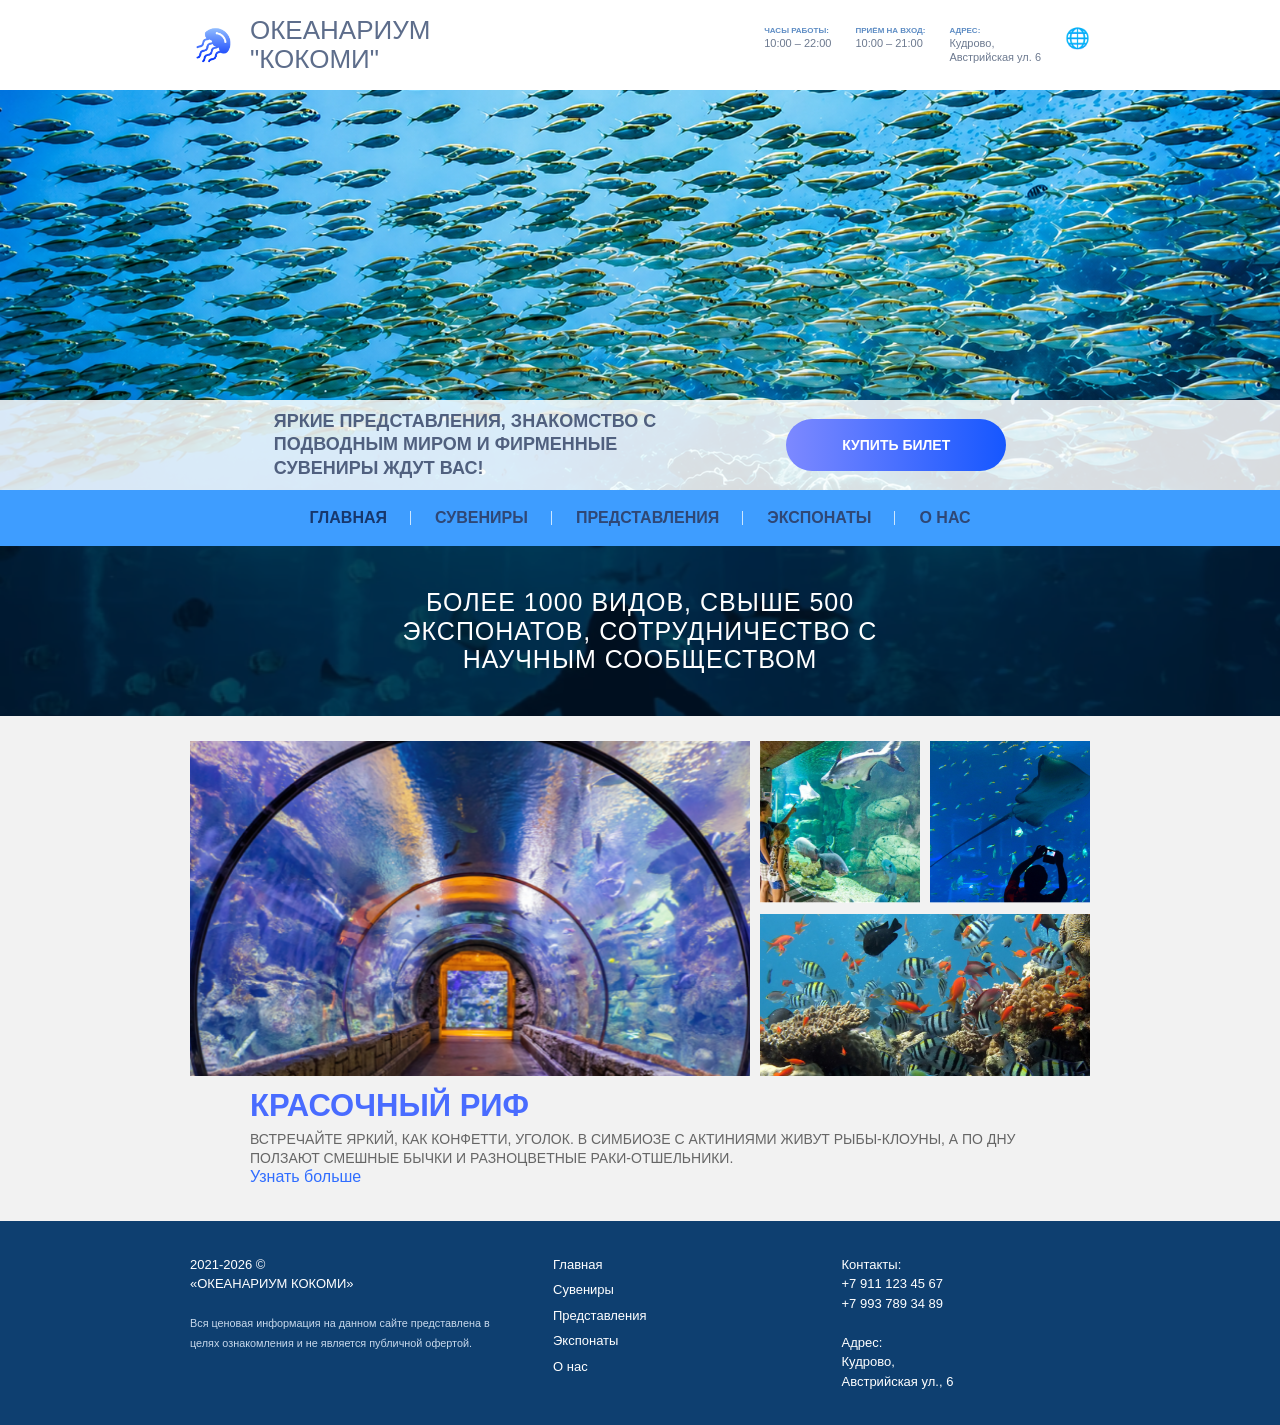
<file: index.html>
<!DOCTYPE html>
<html lang="ru">
<head>
    <meta charset="UTF-8">
    <meta
        name="viewport"
        content="width=device-width, initial-scale=1.0"
    >
    <title>Океанариум Кокоми</title>

    <link rel="stylesheet" href="style.css">
</head>
<body>
    <!-- HEADER -->

    <header class="header">
        <div class="container header__container">

            <div class="logo">
                <img src="icon.png" alt="">
                <div class="logo__text">
                    ОКЕАНАРИУМ<br>
                    "КОКОМИ"
                </div>
            </div>

            <div class="header__info">
                <div class="info-item">
                    <span>ЧАСЫ РАБОТЫ:</span>
                    <p>10:00 – 22:00</p>
                </div>

                <div class="info-item">
                    <span>ПРИЁМ НА ВХОД:</span>
                    <p>10:00 – 21:00</p>
                </div>

                <div class="info-item">
                    <span>АДРЕС:</span>
                    <p>Кудрово,<br>Австрийская ул. 6</p>
                </div>

                <button class="lang-button">
                    🌐
                </button>
            </div>

        </div>
    </header>

    <!-- HERO -->

    <section class="hero">

        <img
            src="fish.png"
            alt=""
            class="hero__image"
        >

        <div class="hero__content">

            <div class="hero__text">
                ЯРКИЕ ПРЕДСТАВЛЕНИЯ, ЗНАКОМСТВО С<br>
                ПОДВОДНЫМ МИРОМ И ФИРМЕННЫЕ<br>
                СУВЕНИРЫ ЖДУТ ВАС!
            </div>

            <a href="bilet.html" class="hero__button">
                КУПИТЬ БИЛЕТ
            </a>

        </div>

    </section>

    <!-- NAVIGATION -->

    <nav class="navigation">

        <div class="container nav__container">

            <a href="#" class="active">ГЛАВНАЯ</a>
            <a href="souvenirs.html">СУВЕНИРЫ</a>
            <a href="shows.html">ПРЕДСТАВЛЕНИЯ</a>
            <a href="exponates.html">ЭКСПОНАТЫ</a>
            <a href="about.html">О НАС</a>

        </div>

    </nav>

    <!-- INFO SECTION -->

    <section class="banner">

        <div class="banner__overlay">

            <h2>
                БОЛЕЕ 1000 ВИДОВ, СВЫШЕ 500<br>
                ЭКСПОНАТОВ, СОТРУДНИЧЕСТВО С<br>
                НАУЧНЫМ СООБЩЕСТВОМ
            </h2>

        </div>

    </section>

    <!-- GALLERY -->

    <section class="gallery">

        <div class="container gallery__container">

            <div class="gallery-left">
                <img src="tunnel.PNG">
            </div>

            <div class="gallery-right">

                <img src="fish-1.PNG">
                <img src="fish-2.PNG">
                <img
                    src="fish-3.PNG"
                    class="wide"
                >

            </div>

        </div>

        <div class="gallery-description">

            <h3>КРАСОЧНЫЙ РИФ</h3>

            <p>
                ВСТРЕЧАЙТЕ ЯРКИЙ, КАК КОНФЕТТИ, УГОЛОК.
                В СИМБИОЗЕ С АКТИНИЯМИ ЖИВУТ РЫБЫ-КЛОУНЫ,
                А ПО ДНУ ПОЛЗАЮТ СМЕШНЫЕ БЫЧКИ И РАЗНОЦВЕТНЫЕ
                РАКИ-ОТШЕЛЬНИКИ.
            </p>

            <a href="exponates.html">Узнать больше</a>

        </div>

    </section>

    <!-- FOOTER -->

    <footer class="footer">

        <div class="container footer__container">

            <div class="footer-column">

                <p>2021-2026 ©</p>
                <p>«ОКЕАНАРИУМ КОКОМИ»</p>

                <br>

                <small>
                    Вся ценовая информация на данном сайте
                    представлена в целях ознакомления и не
                    является публичной офертой.
                </small>

            </div>

            <div class="footer-column">

                <a href="#">Главная</a>
                <a href="souvenirs.html">Сувениры</a>
                <a href="shows.html">Представления</a>
                <a href="exponates.html">Экспонаты</a>
                <a href="about.html">О нас</a>

            </div>

            <div class="footer-column">

                <p>Контакты:</p>

                <p>+7 911 123 45 67</p>
                <p>+7 993 789 34 89</p>

                <br>

                <p>Адрес:</p>

                <p>
                    Кудрово,<br>
                    Австрийская ул., 6
                </p>

            </div>

        </div>

    </footer>
</body>
</html>
</file>
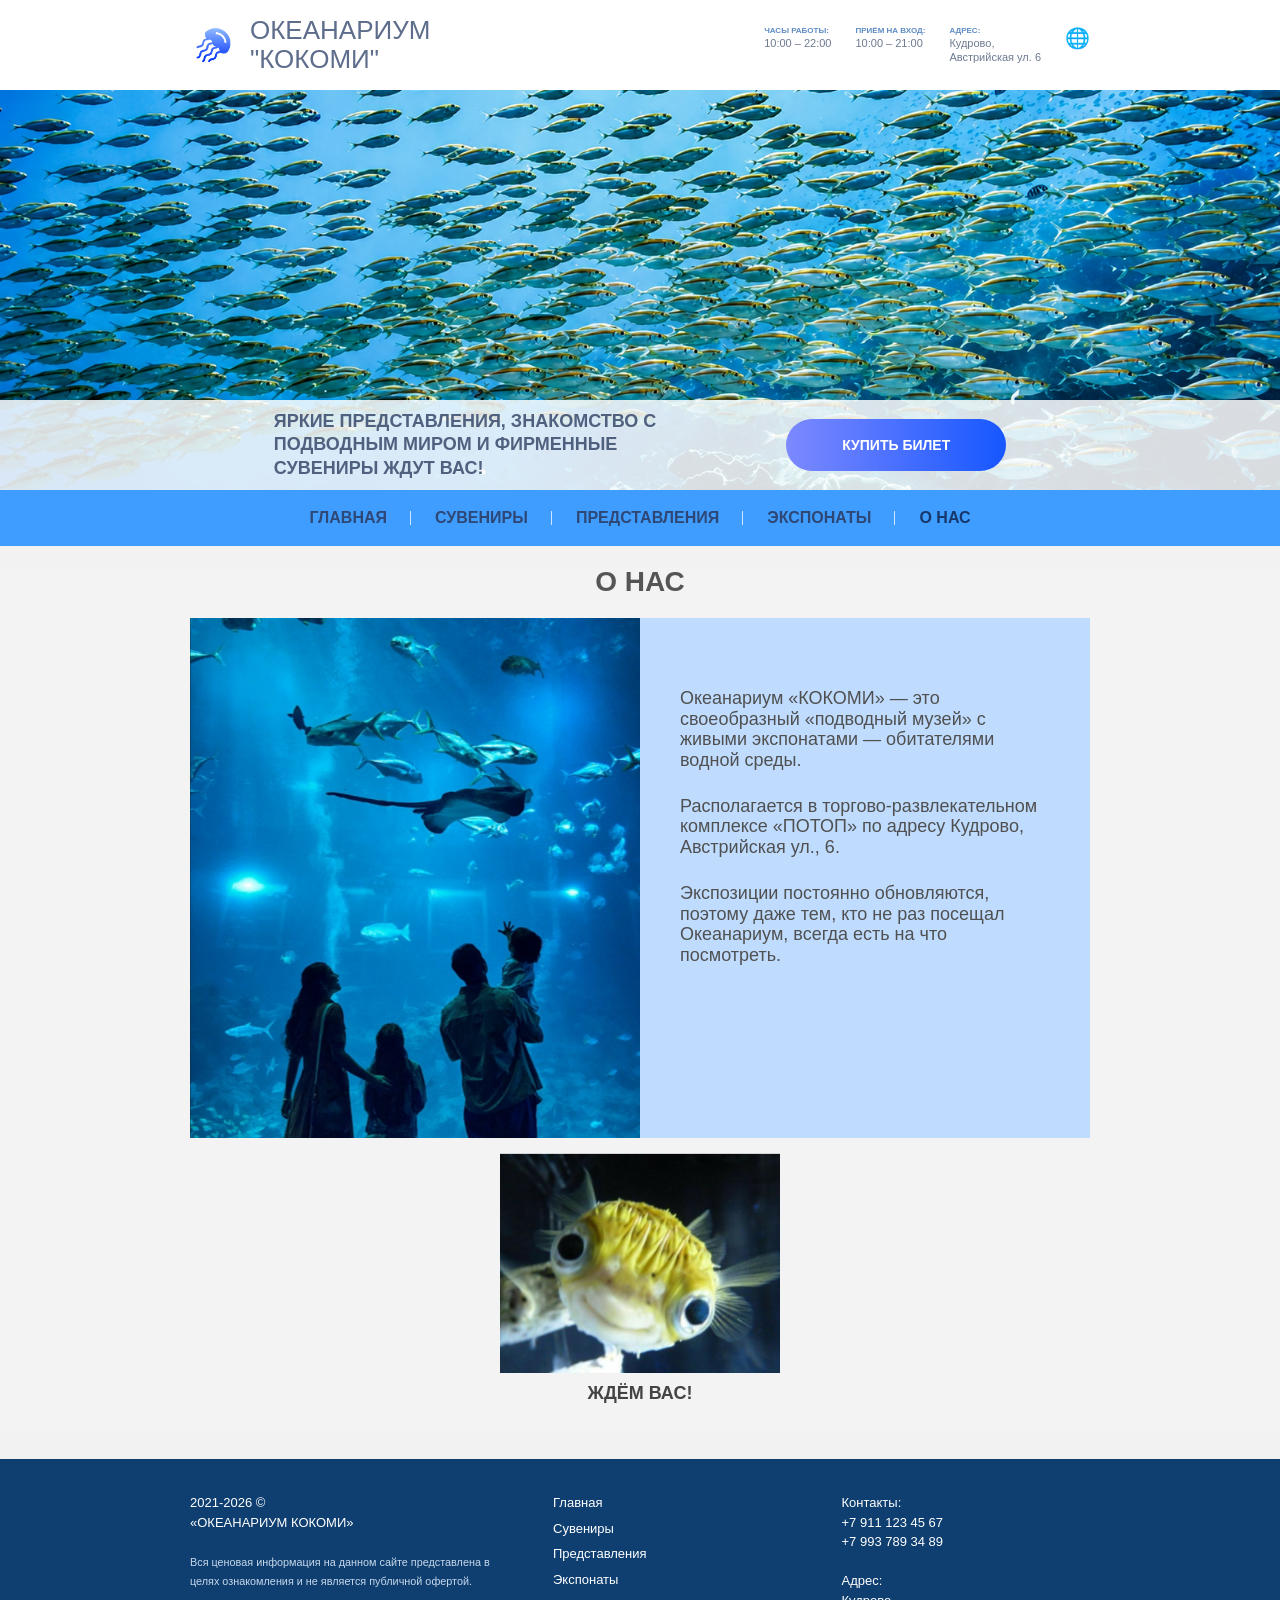
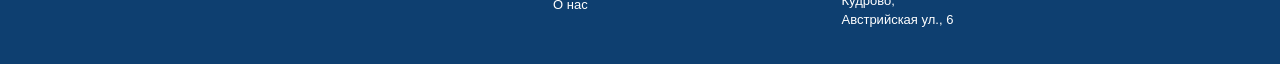
<file: about.html>
<!DOCTYPE html>
<html lang="ru">
<head>
    <meta charset="UTF-8">
    <meta
        name="viewport"
        content="width=device-width, initial-scale=1.0"
    >
    <title>Океанариум Кокоми</title>

    <link rel="stylesheet" href="style.css">
</head>
<body>


    <!-- HEADER -->

    <header class="header">
        <div class="container header__container">

            <div class="logo">
                <img src="icon.png" alt="">
                <div class="logo__text">
                    ОКЕАНАРИУМ<br>
                    "КОКОМИ"
                </div>
            </div>

            <div class="header__info">
                <div class="info-item">
                    <span>ЧАСЫ РАБОТЫ:</span>
                    <p>10:00 – 22:00</p>
                </div>

                <div class="info-item">
                    <span>ПРИЁМ НА ВХОД:</span>
                    <p>10:00 – 21:00</p>
                </div>

                <div class="info-item">
                    <span>АДРЕС:</span>
                    <p>Кудрово,<br>Австрийская ул. 6</p>
                </div>

                <button class="lang-button">
                    🌐
                </button>
            </div>

        </div>
    </header>

    <!-- HERO -->

    <section class="hero">

        <img
            src="fish.png"
            class="hero__image"
        >

        <div class="hero__content">

            <div class="hero__text">
                ЯРКИЕ ПРЕДСТАВЛЕНИЯ, ЗНАКОМСТВО С<br>
                ПОДВОДНЫМ МИРОМ И ФИРМЕННЫЕ<br>
                СУВЕНИРЫ ЖДУТ ВАС!
            </div>

            <a href="bilet.html" class="hero__button">
                КУПИТЬ БИЛЕТ
            </a>

        </div>

    </section>

 <!-- NAVIGATION -->

    <nav class="navigation">

        <div class="container nav__container">

            <a href="index.html">ГЛАВНАЯ</a>
            <a href="souvenirs.html">СУВЕНИРЫ</a>
            <a href="shows.html">ПРЕДСТАВЛЕНИЯ</a>
            <a href="exponates.html">ЭКСПОНАТЫ</a>
            <a href="#" class="active">О НАС</a>

        </div>

    </nav>

<section class="about-page">

    <h1 class="page-title">
        О НАС
    </h1>

    <div class="about-page__content">

        <div class="about-page__image">
            <img src="about.PNG">
        </div>

        <div class="about-page__text">

            <p>
                Океанариум «КОКОМИ» — это своеобразный
                «подводный музей» с живыми экспонатами —
                обитателями водной среды.
            </p>

            <p>
                Располагается в торгово-развлекательном
                комплексе «ПОТОП» по адресу Кудрово,
                Австрийская ул., 6.
            </p>

            <p>
                Экспозиции постоянно обновляются,
                поэтому даже тем, кто не раз посещал
                Океанариум, всегда есть на что посмотреть.
            </p>

        </div>

    </div>

    <div class="about-page__fish">

        <img src="fish-face.PNG">

        <div class="about-page__welcome">
            ЖДЁМ ВАС!
        </div>

    </div>

</section>

        <!-- FOOTER -->

    <footer class="footer">

        <div class="container footer__container">

            <div class="footer-column">

                <p>2021-2026 ©</p>
                <p>«ОКЕАНАРИУМ КОКОМИ»</p>

                <br>

                <small>
                    Вся ценовая информация на данном сайте
                    представлена в целях ознакомления и не
                    является публичной офертой.
                </small>

            </div>

            <div class="footer-column">

                <a href="index.html">Главная</a>
                <a href="souvenirs.html">Сувениры</a>
                <a href="shows.html">Представления</a>
                <a href="exponates.html">Экспонаты</a>
                <a href="#">О нас</a>

            </div>

            <div class="footer-column">

                <p>Контакты:</p>

                <p>+7 911 123 45 67</p>
                <p>+7 993 789 34 89</p>

                <br>

                <p>Адрес:</p>

                <p>
                    Кудрово,<br>
                    Австрийская ул., 6
                </p>

            </div>

        </div>

    </footer>
</body>
</html>
</file>
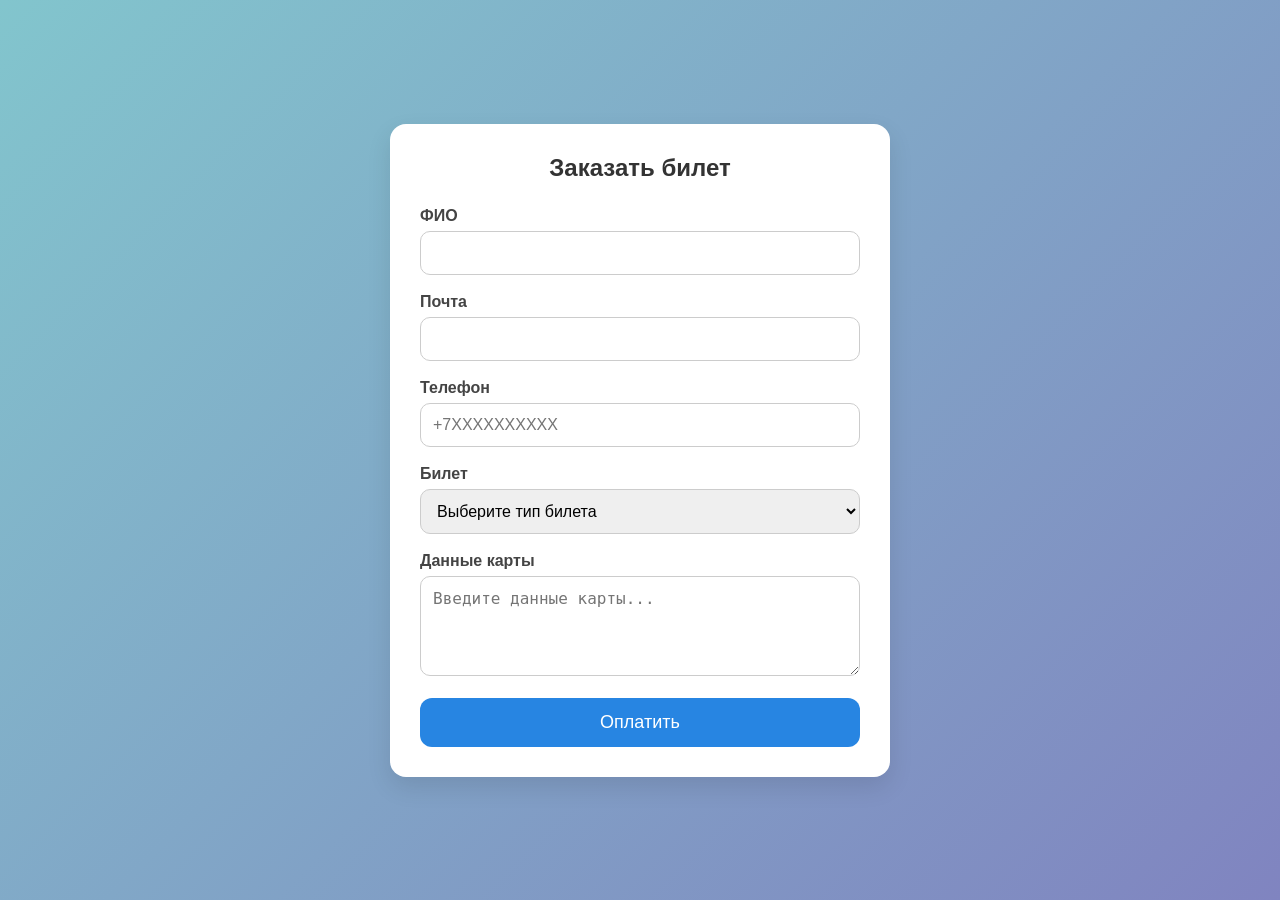
<file: bilet.html>
<!DOCTYPE html>
<html lang="ru">
<head>
  <meta charset="UTF-8">
  <meta name="viewport" content="width=device-width, initial-scale=1.0">
  <title>Покупка билета</title>
  <link rel="stylesheet" href="style.css">
</head>
<body>
<div class="bilet-page">
    <div class="bilet-body">
        <div class="form-container">
        <h2 class="bilet-h2">Заказать билет</h2>
        <form id="contactForm" novalidate>
            
            <div class="form-group">
            <label for="fullname" class="bilet-label">ФИО</label>
            <input type="text" id="fullname" name="fullname" required>
            <div class="error" id="fullnameError"></div>
            </div>

            <div class="form-group">
            <label for="email" class="bilet-label">Почта</label>
            <input type="email" id="email" name="email" required>
            <div class="error" id="emailError"></div>
            </div>

            <div class="form-group">
            <label for="phone" class="bilet-label">Телефон</label>
            <input type="tel" id="phone" name="phone" placeholder="+7XXXXXXXXXX" required>
            <div class="error" id="phoneError"></div>
            </div>

            <div class="form-group">
            <label for="bilet" class="bilet-label">Билет</label>
            <select id="bilet" name="bilet" required>
                <option value="">Выберите тип билета</option>
                <option value="bilet-det">Детский (200руб)</option>
                <option value="bilet-sch">Школьный (350руб)</option>
                <option value="bilet-stud">Студенческий (400руб)</option>
                <option value="bilet-adult">Взрослый (500руб)</option>
                <option value="bilet-pens">Пенсионерам (350руб)</option>
            </select>
            <div class="error" id="biletError"></div>
            </div>

            <div class="form-group">
            <label for="card" class="bilet-label">Данные карты</label>
            <textarea id="card" name="card" placeholder="Введите данные карты..." required></textarea>
            <div class="error" id="cardError"></div>
            </div>

            <button type="submit" class="bilet-button">Оплатить</button>
        </form>
        </div>
</div>
</div>
        <script>
        const form = document.getElementById('contactForm');

        form.addEventListener('submit', function(e) {
            e.preventDefault();

            let valid = true;

            document.querySelectorAll('.error').forEach(el => el.textContent = '');

            const fullname = document.getElementById('fullname').value.trim();
            const email = document.getElementById('email').value.trim();
            const phone = document.getElementById('phone').value.trim();
            const bilet = document.getElementById('bilet').value;
            const card = document.getElementById('card').value.trim();

            if (fullname.length < 5) {
            document.getElementById('fullnameError').textContent = 'Введите полное ФИО.';
            valid = false;
            }

            const emailPattern = /^[^ ]+@[^ ]+\.[a-z]{2,3}$/;
            if (!emailPattern.test(email)) {
            document.getElementById('emailError').textContent = 'Введите корректную почту.';
            valid = false;
            }

            const phonePattern = /^\+?[0-9]{10,15}$/;
            if (!phonePattern.test(phone)) {
            document.getElementById('phoneError').textContent = 'Введите корректный номер телефона.';
            valid = false;
            }

            if (!bilet) {
            document.getElementById('biletError').textContent = 'Выберите тип билета.';
            valid = false;
            }
            
            if (!/^\d*$/.test(card)) {
            document.getElementById('cardError').textContent = 'Поле может содержать только цифры.';
            valid = false;
            }
            else if (card.length < 10) {
            document.getElementById('cardError').textContent = 'Поле должно содержать минимум 10 цифр.';
            valid = false;
            }

            if (valid) {
            alert('Форма успешно отправлена!');
            form.reset();
            }
        });
        </script>
</body>
</html>
</file>
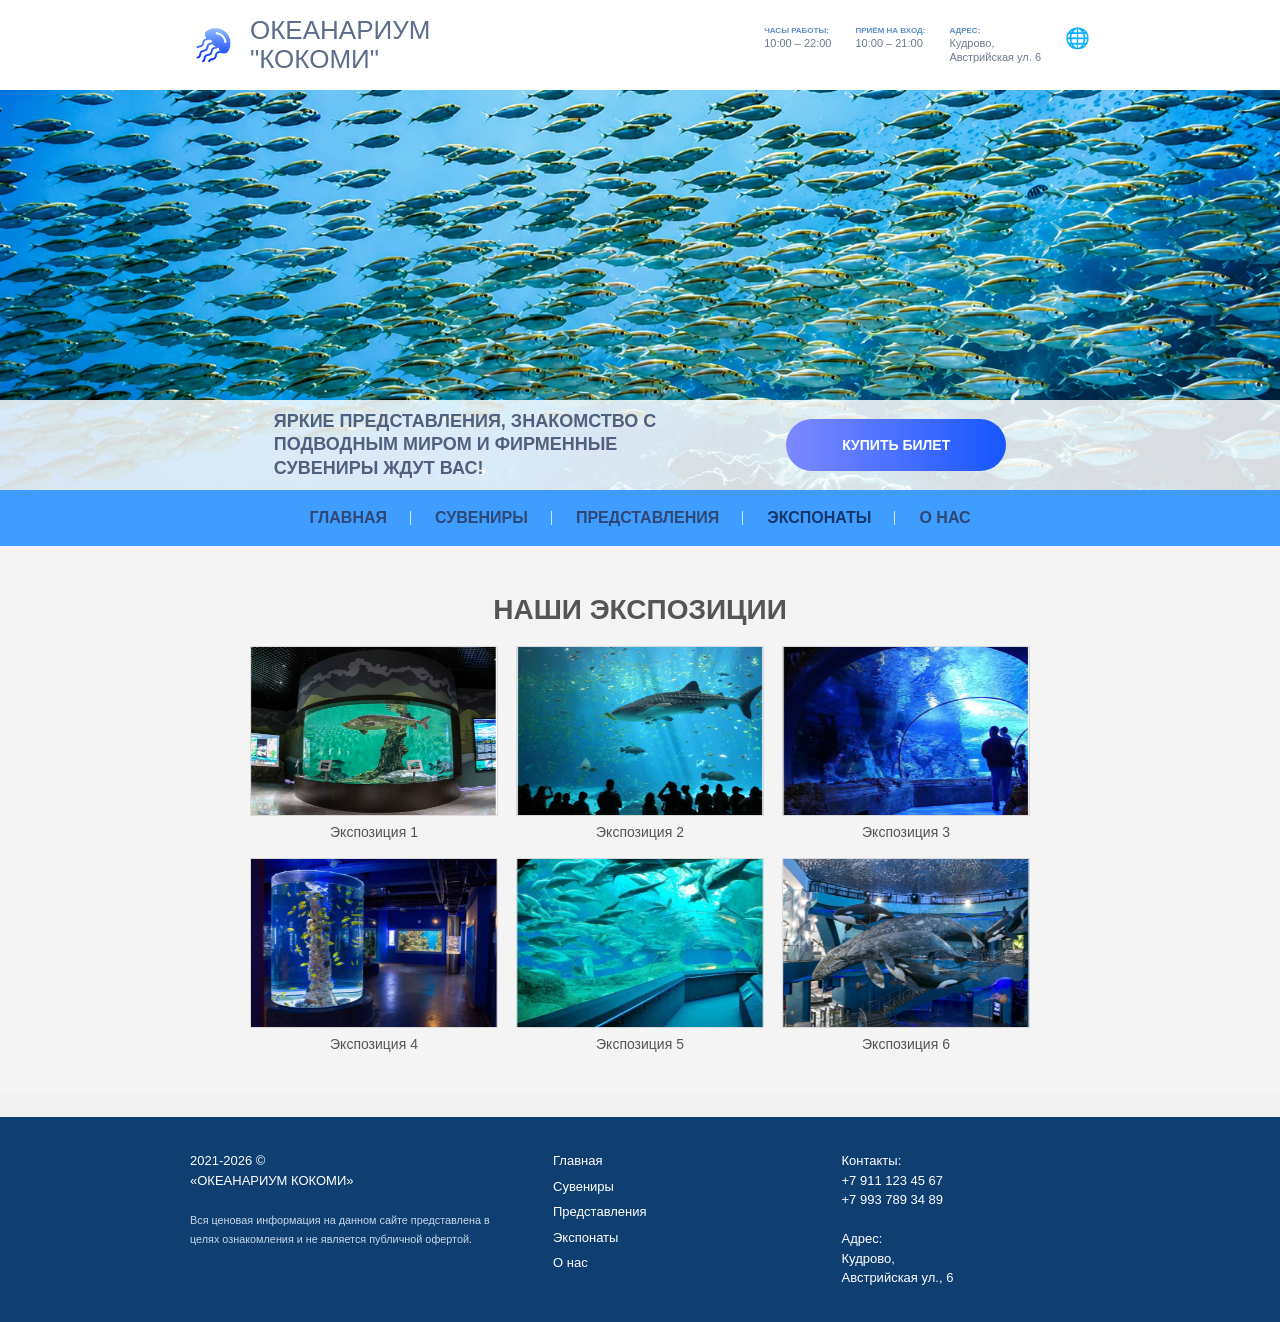
<file: exponates.html>
<!DOCTYPE html>
<html lang="ru">
<head>
    <meta charset="UTF-8">
    <meta
        name="viewport"
        content="width=device-width, initial-scale=1.0"
    >
    <title>Океанариум Кокоми</title>

    <link rel="stylesheet" href="style.css">
</head>
<body>


    <!-- HEADER -->

    <header class="header">
        <div class="container header__container">

            <div class="logo">
                <img src="icon.png" alt="">
                <div class="logo__text">
                    ОКЕАНАРИУМ<br>
                    "КОКОМИ"
                </div>
            </div>

            <div class="header__info">
                <div class="info-item">
                    <span>ЧАСЫ РАБОТЫ:</span>
                    <p>10:00 – 22:00</p>
                </div>

                <div class="info-item">
                    <span>ПРИЁМ НА ВХОД:</span>
                    <p>10:00 – 21:00</p>
                </div>

                <div class="info-item">
                    <span>АДРЕС:</span>
                    <p>Кудрово,<br>Австрийская ул. 6</p>
                </div>

                <button class="lang-button">
                    🌐
                </button>
            </div>

        </div>
    </header>

    <!-- HERO -->

    <section class="hero">

        <img
            src="fish.png"
            alt=""
            class="hero__image"
        >

        <div class="hero__content">

            <div class="hero__text">
                ЯРКИЕ ПРЕДСТАВЛЕНИЯ, ЗНАКОМСТВО С<br>
                ПОДВОДНЫМ МИРОМ И ФИРМЕННЫЕ<br>
                СУВЕНИРЫ ЖДУТ ВАС!
            </div>

            <a href="bilet.html" class="hero__button">
                КУПИТЬ БИЛЕТ
            </a>

        </div>

    </section>

 <!-- NAVIGATION -->

    <nav class="navigation">

        <div class="container nav__container">

            <a href="index.html">ГЛАВНАЯ</a>
            <a href="souvenirs.html">СУВЕНИРЫ</a>
            <a href="shows.html">ПРЕДСТАВЛЕНИЯ</a>
            <a href="#" class="active">ЭКСПОНАТЫ</a>
            <a href="about.html">О НАС</a>

        </div>

    </nav>

<section class="exhibits">

    <h1 class="page-title">
        НАШИ ЭКСПОЗИЦИИ
    </h1>



    <div id="expo" class="exhibits-grid">

        <div class="exhibit-card">
            <a href="#expo1">
                <img src="expo1.PNG" alt="">
            </a>
            <p>Экспозиция 1</p>
        </div>

        <div class="exhibit-card">
            <a href="#expo2">
                <img src="expo2.PNG">
            </a>
            <p>Экспозиция 2</p>
        </div>

        <div class="exhibit-card">
            <a href="#expo3">
                <img src="expo3.PNG">
            </a>
            <p>Экспозиция 3</p>
        </div>

        <div class="exhibit-card">
            <a href="#expo4">
                <img src="expo4.PNG">
            </a>
            <p>Экспозиция 4</p>
        </div>

        <div class="exhibit-card">
            <a href="#expo5">
                <img src="expo5.PNG">
            </a>
            <p>Экспозиция 5</p>
        </div>

        <div class="exhibit-card">
            <a href="#expo6">
                <img src="expo6.PNG">
            </a>
            <p>Экспозиция 6</p>
        </div>

    </div>

</section>

    <!-- FOOTER -->

    <footer class="footer">

        <div class="container footer__container">

            <div class="footer-column">

                <p>2021-2026 ©</p>
                <p>«ОКЕАНАРИУМ КОКОМИ»</p>

                <br>

                <small>
                    Вся ценовая информация на данном сайте
                    представлена в целях ознакомления и не
                    является публичной офертой.
                </small>

            </div>

            <div class="footer-column">

                <a href="index.html">Главная</a>
                <a href="souvenirs.html">Сувениры</a>
                <a href="shows.html">Представления</a>
                <a href="#">Экспонаты</a>
                <a href="about.html">О нас</a>

            </div>

            <div class="footer-column">

                <p>Контакты:</p>

                <p>+7 911 123 45 67</p>
                <p>+7 993 789 34 89</p>

                <br>

                <p>Адрес:</p>

                <p>
                    Кудрово,<br>
                    Австрийская ул., 6
                </p>

            </div>

        </div>

    </footer>

    <!-- MODAL -->

<div id="expo1" class="popup">

    <div class="popup-content">

        <a href="#expo" class="popup-close">×</a>

        <img src="expo1.PNG" alt="">

        <h2>Экспозиция 1</h2>

        <p>
            Большая коллекция тропических рыб,
            кораллов и морских беспозвоночных.
        </p>

    </div>

</div>

<div id="expo2" class="popup">

    <div class="popup-content">

        <a href="#expo" class="popup-close">×</a>

        <img src="expo2.PNG" alt="">

        <h2>Экспозиция 2</h2>

        <p>
            Оля крутая
        </p>

    </div>

</div>

<div id="expo3" class="popup">

    <div class="popup-content">

        <a href="#expo" class="popup-close">×</a>

        <img src="expo3.PNG" alt="">

        <h2>Экспозиция 3</h2>

        <p>
            Алина крутая
        </p>

    </div>

</div>

<div id="expo4" class="popup">

    <div class="popup-content">

        <a href="#expo" class="popup-close">×</a>

        <img src="expo4.PNG" alt="">

        <h2>Экспозиция 4</h2>

        <p>
            Злата крутая
        </p>

    </div>

</div>

<div id="expo5" class="popup">

    <div class="popup-content">

        <a href="#expo" class="popup-close">×</a>

        <img src="expo5.PNG" alt="">

        <h2>Экспозиция 5</h2>

        <p>
            Настя крутая
        </p>

    </div>

</div>

<div id="expo6" class="popup">

    <div class="popup-content">

        <a href="#expo" class="popup-close">×</a>

        <img src="expo6.PNG" alt="">

        <h2>Экспозиция 6</h2>

        <p>
            Мы молодцы!
        </p>

    </div>

</div>

</body>
</html>
</file>
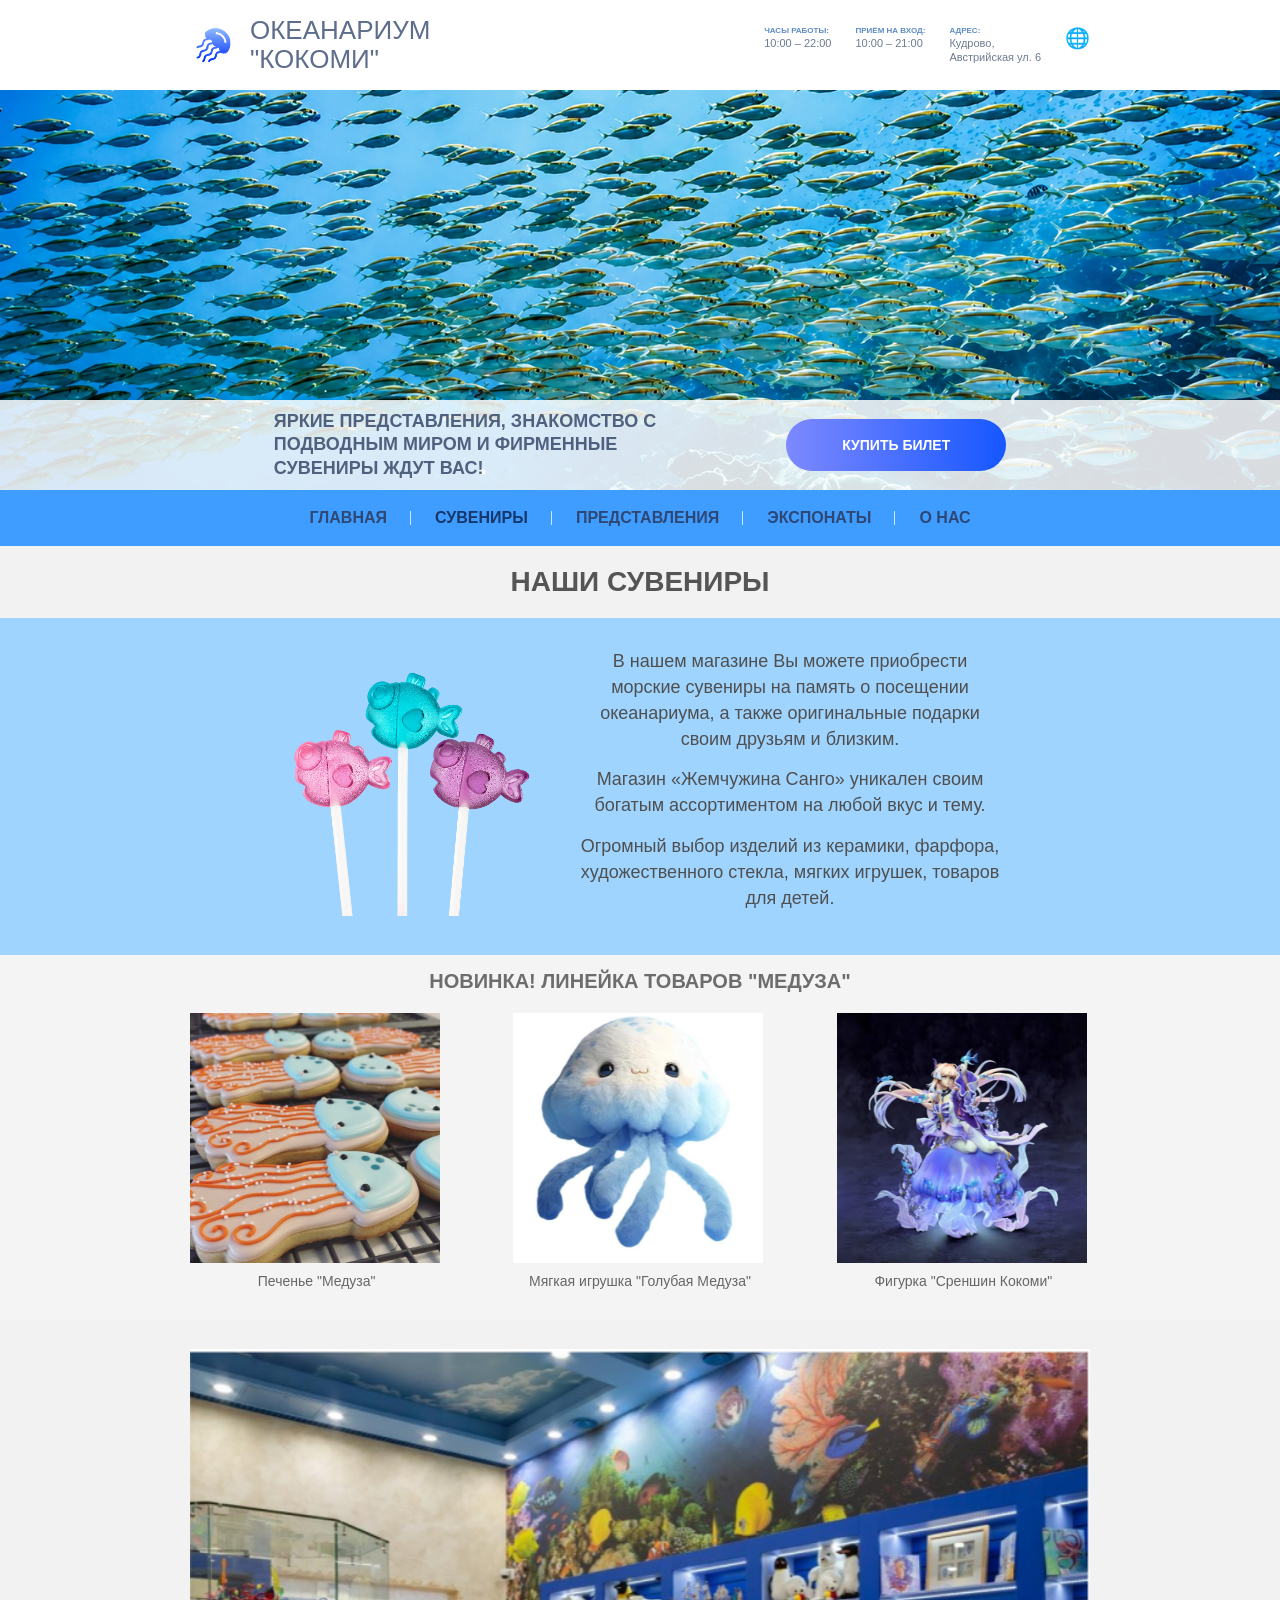
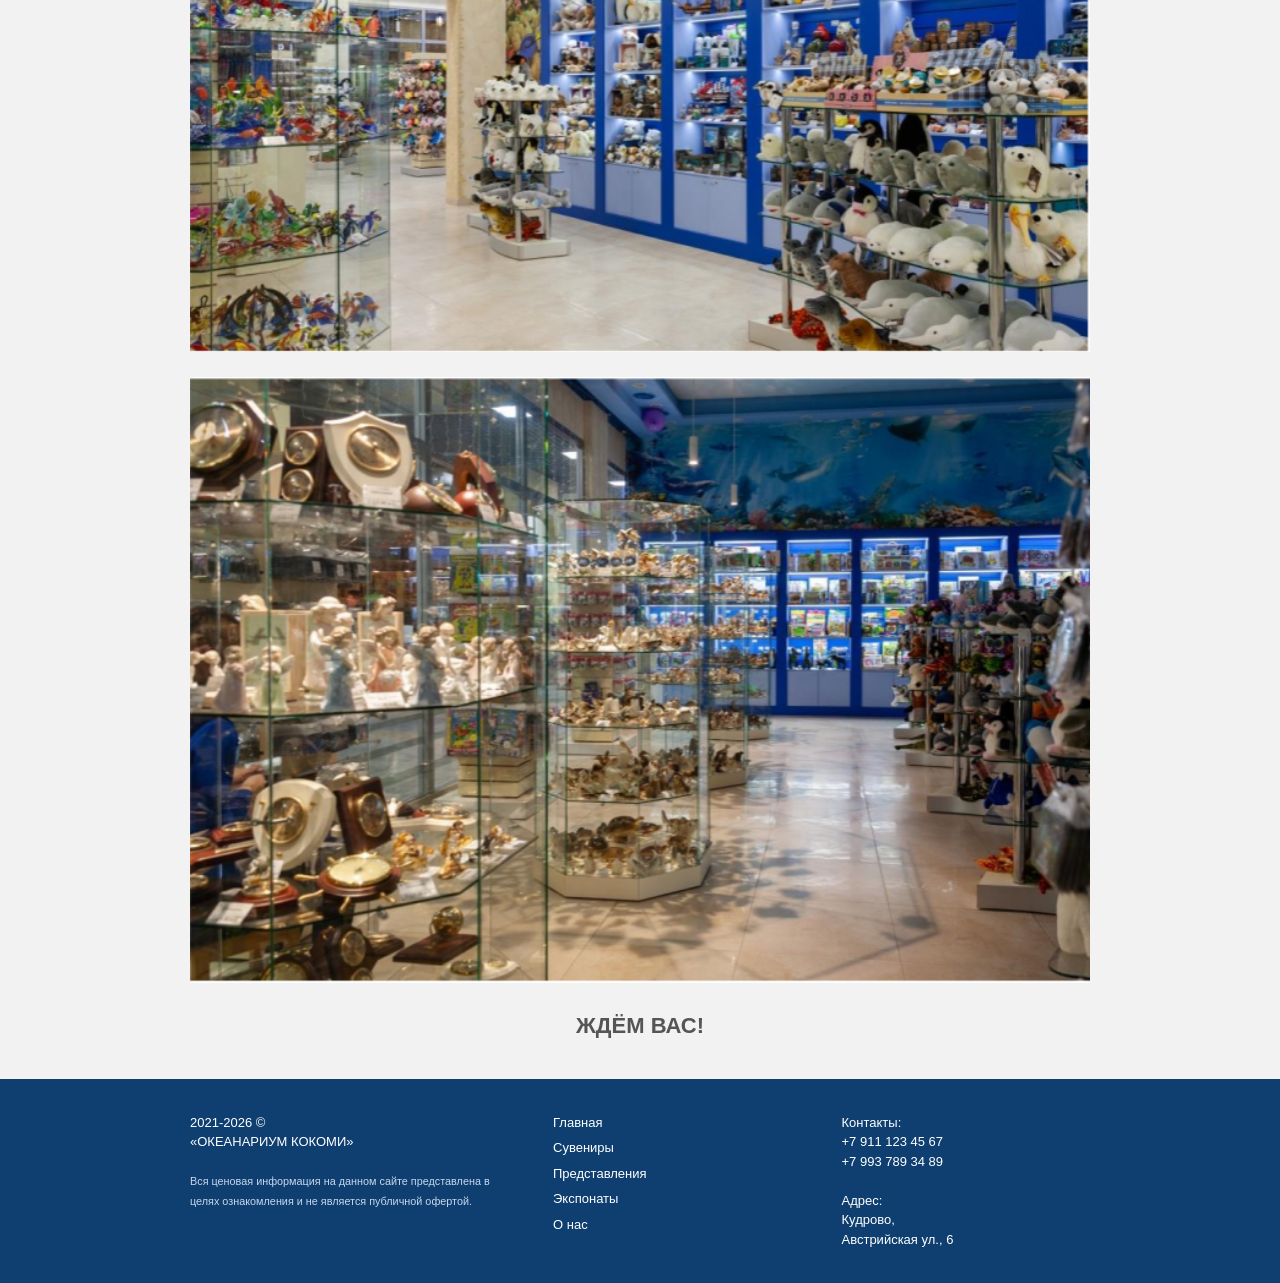
<file: souvenirs.html>
<!DOCTYPE html>
<html lang="ru">
<head>
    <meta charset="UTF-8">
    <meta
        name="viewport"
        content="width=device-width, initial-scale=1.0"
    >
    <title>Океанариум Кокоми</title>

    <link rel="stylesheet" href="style.css">
</head>
<body>

    <!-- HEADER -->

    <header class="header">
        <div class="container header__container">

            <div class="logo">
                <img src="icon.png" alt="">
                <div class="logo__text">
                    ОКЕАНАРИУМ<br>
                    "КОКОМИ"
                </div>
            </div>

            <div class="header__info">
                <div class="info-item">
                    <span>ЧАСЫ РАБОТЫ:</span>
                    <p>10:00 – 22:00</p>
                </div>

                <div class="info-item">
                    <span>ПРИЁМ НА ВХОД:</span>
                    <p>10:00 – 21:00</p>
                </div>

                <div class="info-item">
                    <span>АДРЕС:</span>
                    <p>Кудрово,<br>Австрийская ул. 6</p>
                </div>

                <button class="lang-button">
                    🌐
                </button>
            </div>

        </div>
    </header>

    <!-- HERO -->

    <section class="hero">

        <img
            src="fish.png"
            alt=""
            class="hero__image"
        >

        <div class="hero__content">

            <div class="hero__text">
                ЯРКИЕ ПРЕДСТАВЛЕНИЯ, ЗНАКОМСТВО С<br>
                ПОДВОДНЫМ МИРОМ И ФИРМЕННЫЕ<br>
                СУВЕНИРЫ ЖДУТ ВАС!
            </div>

            <a href="bilet.html" class="hero__button">
                КУПИТЬ БИЛЕТ
            </a>

        </div>

    </section>

 <!-- NAVIGATION -->

    <nav class="navigation">

        <div class="container nav__container">

            <a href="index.html">ГЛАВНАЯ</a>
            <a href="#" class="active">СУВЕНИРЫ</a>
            <a href="shows.html">ПРЕДСТАВЛЕНИЯ</a>
            <a href="exponates.html">ЭКСПОНАТЫ</a>
            <a href="about.html">О НАС</a>

        </div>

    </nav>

<section class="souvenirs">

    <h1 class="page-title">
        НАШИ СУВЕНИРЫ
    </h1>

    <div class="souvenir-about">

        <div class="souvenir-about__image">
            <img src="candy.png" alt="">
        </div>

        <div class="souvenir-about__text">

            <p>
                В нашем магазине Вы можете приобрести морские сувениры на память о посещении океанариума,
                а также оригинальные подарки своим друзьям и близким.
            </p>

            <p>
                Магазин «Жемчужина Санго» уникален своим богатым ассортиментом на любой вкус и тему.
            </p>

            <p>
                Огромный выбор изделий из керамики, фарфора, художественного стекла,
                мягких игрушек, товаров для детей.
            </p>

        </div>

    </div>

</section>

<section class="new-products">

    <div class="section-title">
        НОВИНКА! ЛИНЕЙКА ТОВАРОВ "МЕДУЗА"
    </div>

    <div class="products-grid">

        <div class="product-card">

            <img src="cookie.PNG">

            <div class="product-name">
                Печенье "Медуза"
            </div>

        </div>

        <div class="product-card">

            <img src="toy.PNG">

            <div class="product-name">
                Мягкая игрушка "Голубая Медуза"
            </div>

        </div>

        <div class="product-card">

            <img src="figurine.PNG">

            <div class="product-name">
                Фигурка "Среншин Кокоми"
            </div>

        </div>

    </div>

</section>

<section class="shop-gallery">

    <img src="shop1.PNG" alt="">
    <img src="shop2.PNG" alt="">

</section>

<div class="welcome">
    ЖДЁМ ВАС!
</div>
    <!-- FOOTER -->

    <footer class="footer">

        <div class="container footer__container">

            <div class="footer-column">

                <p>2021-2026 ©</p>
                <p>«ОКЕАНАРИУМ КОКОМИ»</p>

                <br>

                <small>
                    Вся ценовая информация на данном сайте
                    представлена в целях ознакомления и не
                    является публичной офертой.
                </small>

            </div>

            <div class="footer-column">

                <a href="index.html">Главная</a>
                <a href="#">Сувениры</a>
                <a href="shows.html">Представления</a>
                <a href="exponates.html">Экспонаты</a>
                <a href="about.html">О нас</a>

            </div>

            <div class="footer-column">

                <p>Контакты:</p>

                <p>+7 911 123 45 67</p>
                <p>+7 993 789 34 89</p>

                <br>

                <p>Адрес:</p>

                <p>
                    Кудрово,<br>
                    Австрийская ул., 6
                </p>

            </div>

        </div>

    </footer>

</div>

</body>
</html>
</file>
<file: style.css>
*{
    margin:0;
    padding:0;
    box-sizing:border-box;
}

html{
    scroll-behavior:smooth;
}

body{
    font-family:Arial, Helvetica, sans-serif;
    background:#f2f2f2;
    color:#2b2b2b;
}

img{
    display:block;
    width:100%;
}

a{
    text-decoration:none;
}

.wrapper{
    max-width:900px;
    margin:0 auto;
    background:#fff;
}

.container{
    width:100%;
    max-width:900px;
    margin:0 auto;
}

/* HEADER */

.header{
    height:90px;
    background:#ffffff;
}

.header__container{
    display:flex;
    align-items:center;
    justify-content:space-between;
    height:100%;
}

.logo{
    display:flex;
    align-items:center;
    gap:12px;
}

.logo img{
    width:48px;
}

.logo__text{
    font-size:26px;
    line-height:1.1;
    color:#5d6d8b;
    font-weight:300;
}

.header__info{
    display:flex;
    align-items:flex-start;
    gap:24px;
}

.info-item span{
    display:block;
    font-size:8px;
    color:#5d8cc4;
    margin-bottom:2px;
    font-weight:700;
}

.info-item p{
    font-size:11px;
    color:#6d7a90;
    line-height:1.2;
}

.lang-button{
    border:none;
    background:none;
    cursor:pointer;
    font-size:20px;
}

/* HERO */

.hero{
    position:relative;
}

.hero__image{
    height:400px;
    object-fit:cover;
}

.hero__content{
    position:absolute;
    left:0;
    right:0;
    bottom:0;
    height:90px;

    background:rgba(255,255,255,.85);

    display:flex;
    align-items:center;
    justify-content:center;
    gap:130px;
}

.hero__text{
    font-size:18px;
    color:#50607f;
    line-height:1.3;
    font-weight:700;
}

.hero__button{
    background:linear-gradient(
        90deg,
        #7d89ff,
        #1657ff
    );

    color:#fff;

    width:220px;
    height:52px;

    border-radius:50px;

    display:flex;
    align-items:center;
    justify-content:center;

    font-size:14px;
    font-weight:700;
}

/* NAVIGATION */

.navigation{
    background:#3e9dff;
    height:56px;
}

.nav__container{
    height:100%;
    display:flex;
    justify-content:center;
    align-items:center;
}

.navigation a{
    color:#2f4775;
    font-size:16px;
    font-weight:700;
    padding:0 24px;
    position:relative;
}

.navigation a:not(:last-child)::after{
    content:"";
    position:absolute;
    right:0;
    top:50%;
    transform:translateY(-50%);
    width:1px;
    height:14px;
    background:#cce7ff;
}

.navigation .active{
    color:#17376c;
}

/* BANNER */

.banner{
    background:url(view.PNG)
    center/cover no-repeat;

    height:170px;
}

.banner__overlay{
    width:100%;
    height:100%;
    background:rgba(0,35,70,.45);

    display:flex;
    align-items:center;
    justify-content:center;
}

.banner h2{
    text-align:center;
    color:#fff;
    font-size:25px;
    line-height:1.15;
    font-weight:300;
    letter-spacing:1px;
}

/* GALLERY */

.gallery{
    padding:25px 0 10px;
}

.gallery__container{
    display:grid;
    grid-template-columns:1.7fr 1fr;
    gap:10px;
}

.gallery-left img{
    height:335px;
    object-fit:cover;
}

.gallery-right{
    display:grid;
    grid-template-columns:1fr 1fr;
    gap:10px;
}

.gallery-right img{
    height:162px;
    object-fit:cover;
}

.gallery-right .wide{
    grid-column:1/3;
}

.gallery-description{
    width:780px;
    margin:12px auto 0;
}

.gallery-description h3{
    color:#496cff;
    font-size:31px;
    margin-bottom:6px;
    font-weight:700;
}

.gallery-description p{
    color:#666;
    font-size:14px;
    line-height:1.35;
    text-transform:uppercase;
}

.gallery-description a{
    color:#306dff;
}

/* FOOTER */

.footer{
    margin-top:25px;
    background:#0e3f70;
    color:#fff;
    padding:34px 0;
}

.footer__container{
    display:grid;
    grid-template-columns:
    1.3fr
    1fr
    1fr;

    gap:40px;
}

.footer-column{
    font-size:13px;
    line-height:1.5;
}

.footer-column a{
    display:block;
    color:#fff;
    margin-bottom:6px;
}

.footer-column small{
    color:#c7d8eb;
    line-height:1.4;
}
.page-title{
    text-align:center;
    font-size:28px;
    color:#555;
    margin:20px 0;
    font-weight:700;
}

.souvenir-about{
    display:flex;
    align-items:center;
    justify-content:center;
    gap:40px;
    background:#9fd4ff;
    padding:30px;
}

.souvenir-about__image img{
    width:260px;
}

.souvenir-about__text{
    max-width:420px;
    text-align:center;
    color:#4f4f4f;
    line-height:1.45;
    font-size:18px;
}

.souvenir-about__text p{
    margin-bottom:14px;
}

.new-products{
    background:#f4f4f4;
    padding:15px 0 30px;
}

.section-title{
    width:900px;
    margin:auto;
    color:#6d6d6d;
    font-weight:700;
    font-size:20px;
    margin-bottom:20px;
    text-align:center;
}

.products-grid{
    width:900px;
    margin:auto;
    display:grid;
    grid-template-columns:repeat(3,1fr);
    gap:70px;
}

.product-card{
    text-align:center;
}

.product-card img{
    width:100%;
    height:250px;
    width:250px;
    object-fit:cover;
}

.product-name{
    margin-top:10px;
    color:#666;
    font-size:14px;
}

.shop-gallery{
    width:900px;
    margin:30px auto;
}

.shop-gallery img{
    width:100%;
    display:block;
    margin-bottom:25px;
}

.welcome{
    text-align:center;
    font-size:22px;
    color:#555;
    font-weight:700;
    margin:20px 0 40px;
}
.shows{
    width:100%;
    padding:28px 0 40px;
    background:#f3f3f3;
}

.show-card{
    width:780px;
    margin:0 auto 28px;

    display:grid;
    grid-template-columns:320px 1fr;
}

.show-image img{
    width:100%;
    height:230px;
    object-fit:cover;
    display:block;
}

.show-info{
    background:#cbe6ff;
    padding:24px 26px;
}

.show-info h2{
    text-align:center;
    color:#555;
    font-size:28px;
    line-height:1.05;
    letter-spacing:1px;
    margin-bottom:26px;
    font-weight:700;
}

.show-info p{
    color:#444;
    font-size:19px;
    line-height:1.2;
    letter-spacing:0.4px;
}

/* ЭКСПОНАТЫ */

.exhibits{
    background:#f4f4f4;
    padding:28px 0 40px;
}

.exhibits-grid{
    width:780px;
    margin:0 auto;

    display:grid;
    grid-template-columns:repeat(3, 1fr);
    gap:18px;
}

.exhibit-card{
    text-align:center;
}

.exhibit-card img{
    width:100%;
    height:170px;
    object-fit:cover;
    display:block;
    border:1px solid #d9d9d9;
}

.exhibit-card p{
    margin-top:8px;
    color:#555;
    font-size:14px;
}

.show-more{
    display:block;

    width:280px;
    height:34px;

    margin:30px auto 0;

    border:1px solid #8eb4cf;
    border-radius:18px;

    background:linear-gradient(
        to bottom,
        #d9edf9,
        #bddcf1
    );

    color:#666;
    font-size:15px;
    cursor:pointer;
}

.show-more:hover{
    background:linear-gradient(
        to bottom,
        #e5f4fd,
        #c9e4f7
    );
}
/* О НАС */

.about-page{
    background:#f3f3f3;
    padding-bottom:30px;
}

.about-page__title{
    text-align:center;
    font-size:30px;
    color:#555;
    font-weight:400;
    padding:28px 0;
    letter-spacing:1px;
}

.about-page__content{
    width:900px;
    margin:0 auto;

    display:grid;
    grid-template-columns:1fr 1fr;
}

.about-page__image img{
    width:100%;
    height:520px;
    object-fit:cover;
    display:block;
}

.about-page__text{
    background:#bfdcff;

    padding:70px 40px;

    color:#505050;
    font-size:18px;
    line-height:1.15;
}

.about-page__text p{
    margin-bottom:25px;
}

.about-page__fish{
    text-align:center;
    margin-top:15px;
}

.about-page__fish img{
    width:280px;
    height:220px;
    object-fit:cover;
    margin:0 auto;
}

.about-page__welcome{
    margin-top:10px;
    font-size:18px;
    font-weight:700;
    color:#444;
}

.bilet-page{
    box-sizing: border-box;
    font-family: Arial, sans-serif;
}


.bilet-body {
    background: linear-gradient(135deg, #82c5cd, #8084c0);
    margin: 0;
    padding: 40px;
    display: flex;
    justify-content: center;
    align-items: center;
    min-height: 100vh;
}

.form-container {
    background: white;
    padding: 30px;
    border-radius: 16px;
    box-shadow: 0 10px 25px rgba(0,0,0,0.1);
    width: 100%;
    max-width: 500px;
}

.bilet-h2 {
    text-align: center;
    margin-bottom: 25px;
    color: #333;
}

.form-group {
    margin-bottom: 18px;
}

.bilet-label {
    display: block;
    margin-bottom: 6px;
    font-weight: bold;
    color: #444;
}

input,
select,
textarea {
    width: 100%;
    padding: 12px;
    border: 1px solid #ccc;
    border-radius: 10px;
    font-size: 16px;
    transition: border-color 0.3s;
}

input:focus,
select:focus,
textarea:focus {
    border-color: #32a6c3;
    outline: none;
}

textarea {
    resize: vertical;
    min-height: 100px;
}

.error {
    color: red;
    font-size: 14px;
    margin-top: 4px;
}

.bilet-button {
    width: 100%;
    padding: 14px;
    background: #2785e2;
    color: white;
    border: none;
    border-radius: 12px;
    font-size: 18px;
    cursor: pointer;
    transition: background 0.3s;
}

.bilet-button:hover {
    background: #4a69a2;
}

.popup{
    position:fixed;
    inset:0;

    background:rgba(0,0,0,.7);

    display:none;

    justify-content:center;
    align-items:center;
}

.popup:target{
    display:flex;
}

.popup-content{
    background:white;
    padding:20px;
    width:600px;
    border-radius:10px;
}

.popup-content img{
    width:100%;
}

.popup-close{
    float:right;
    font-size:30px;
    color:black;
}
</file>
